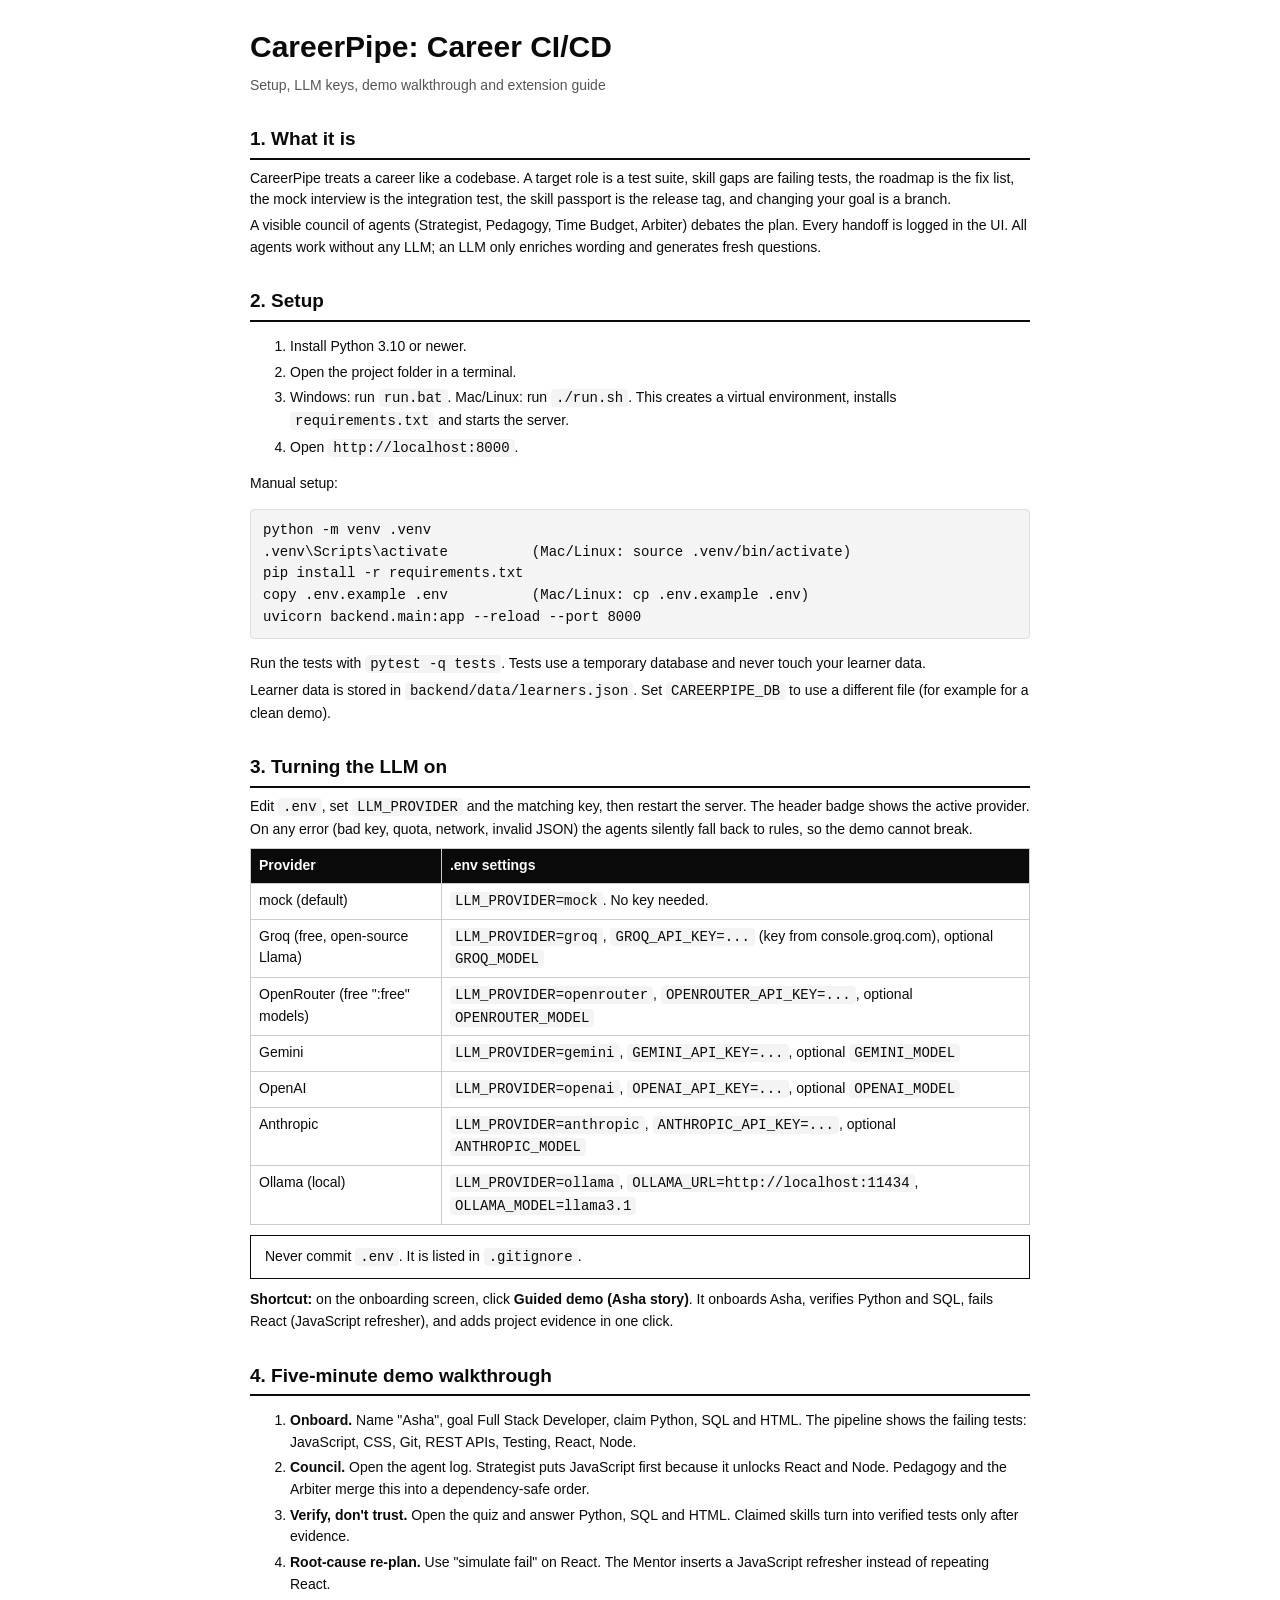
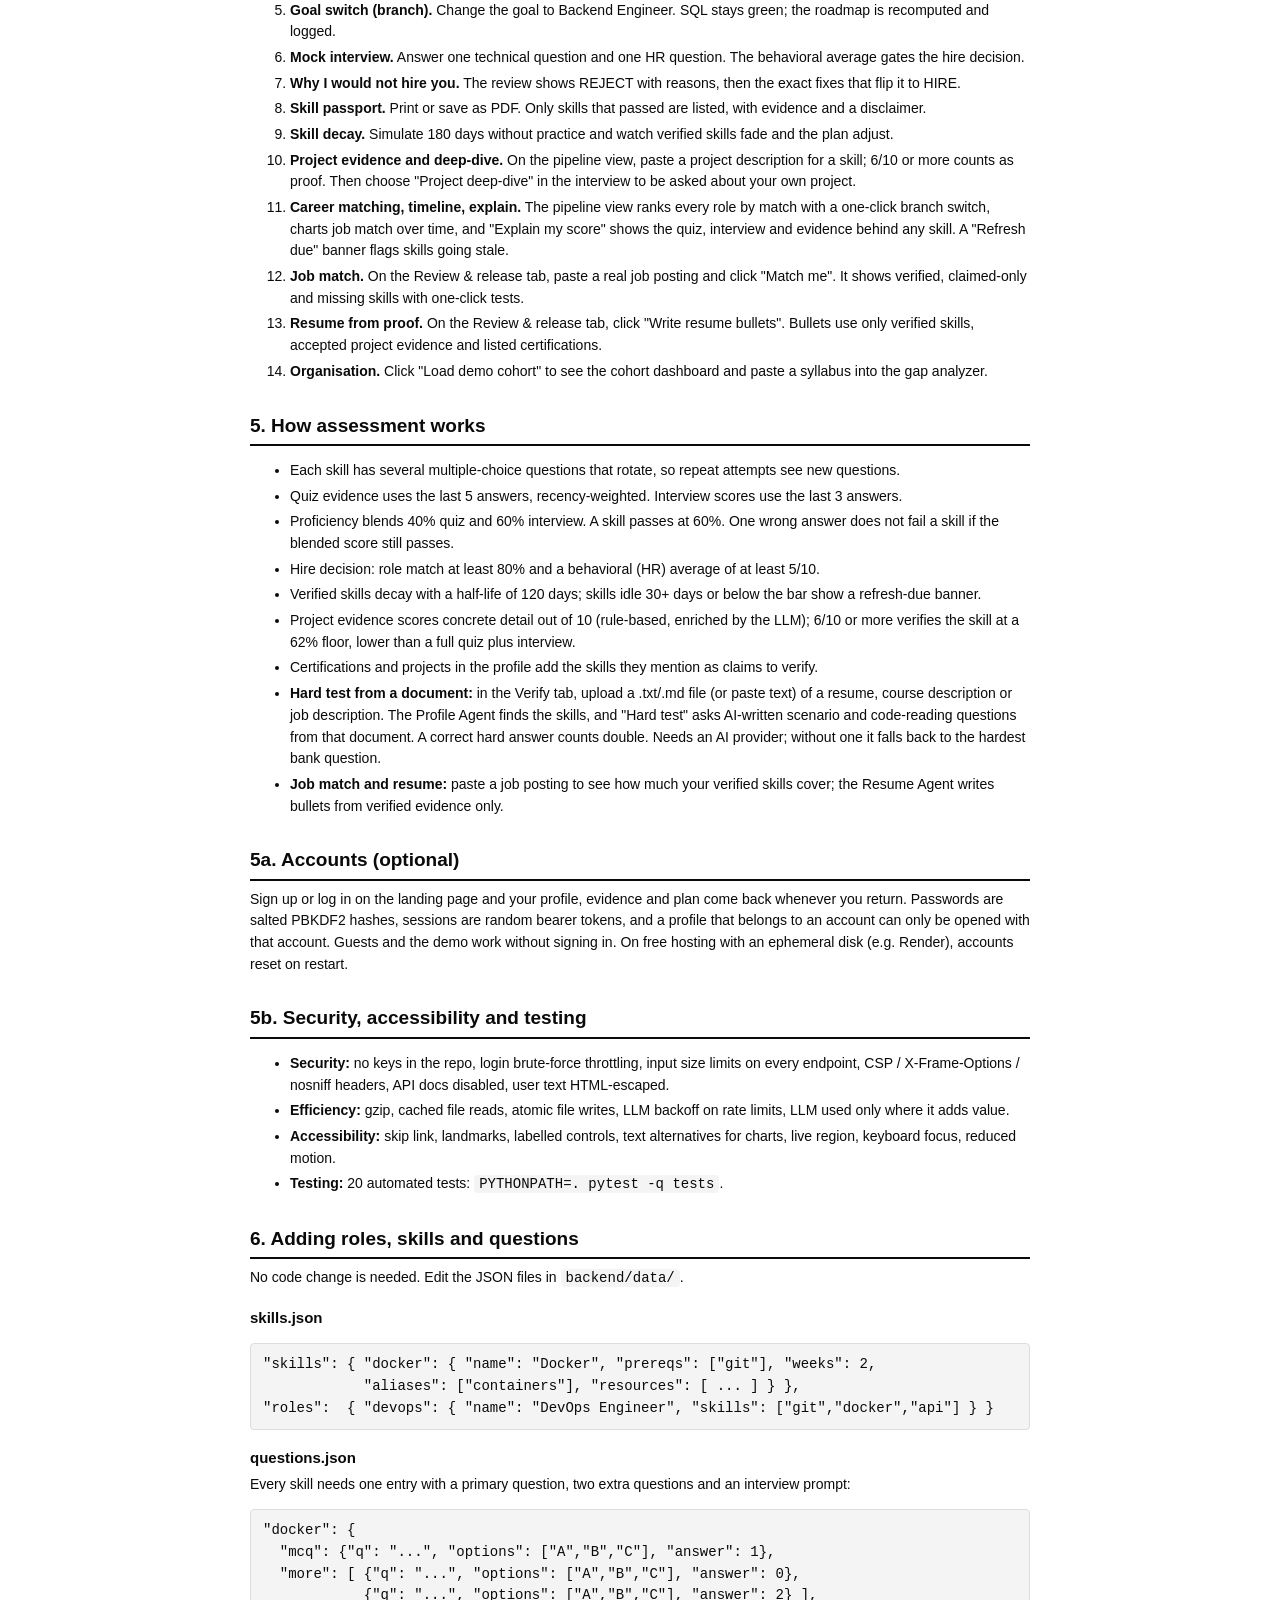
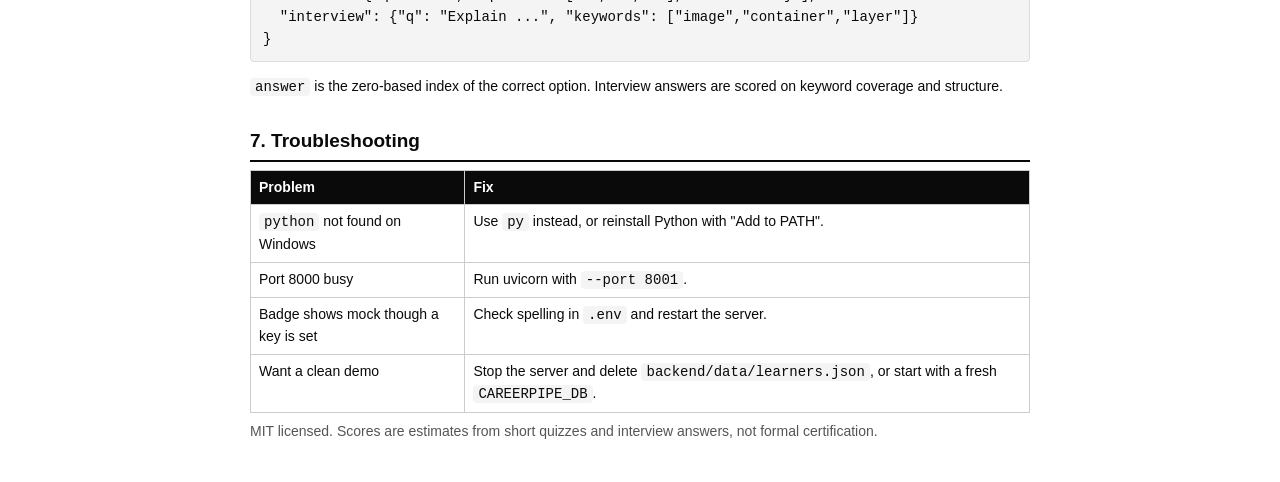
<file: docs/CareerPipe_Guide.html>
<!doctype html>
<html lang="en"><head><meta charset="utf-8"><title>CareerPipe Guide</title>
<style>
@page{size:A4;margin:18mm}
body{font:14px/1.55 -apple-system,Segoe UI,Arial,sans-serif;color:#0a0a0a;max-width:780px;margin:0 auto;padding:24px}
h1{font-size:30px;margin:0 0 4px}h2{font-size:19px;margin:28px 0 8px;border-bottom:2px solid #0a0a0a;padding-bottom:4px;break-after:avoid}
h3{font-size:15px;margin:16px 0 4px}p,li{margin:4px 0}.sub{color:#555;margin-bottom:18px}
code,pre{font-family:Consolas,monospace;background:#f4f4f4;border-radius:4px}code{padding:1px 5px}
pre{padding:10px 12px;overflow:auto;border:1px solid #ddd;break-inside:avoid}
table{border-collapse:collapse;width:100%;margin:8px 0}th,td{border:1px solid #ccc;padding:6px 8px;text-align:left;vertical-align:top}th{background:#0a0a0a;color:#fff}
.box{border:1px solid #0a0a0a;padding:10px 14px;margin:10px 0;break-inside:avoid}
</style></head><body>
<h1>CareerPipe: Career CI/CD</h1>
<div class="sub">Setup, LLM keys, demo walkthrough and extension guide</div>

<h2>1. What it is</h2>
<p>CareerPipe treats a career like a codebase. A target role is a test suite, skill gaps are failing tests, the roadmap is the fix list,
the mock interview is the integration test, the skill passport is the release tag, and changing your goal is a branch.</p>
<p>A visible council of agents (Strategist, Pedagogy, Time Budget, Arbiter) debates the plan. Every handoff is logged in the UI.
All agents work without any LLM; an LLM only enriches wording and generates fresh questions.</p>

<h2>2. Setup</h2>
<ol>
<li>Install Python 3.10 or newer.</li>
<li>Open the project folder in a terminal.</li>
<li>Windows: run <code>run.bat</code>. Mac/Linux: run <code>./run.sh</code>. This creates a virtual environment, installs <code>requirements.txt</code> and starts the server.</li>
<li>Open <code>http://localhost:8000</code>.</li>
</ol>
<p>Manual setup:</p>
<pre>python -m venv .venv
.venv\Scripts\activate          (Mac/Linux: source .venv/bin/activate)
pip install -r requirements.txt
copy .env.example .env          (Mac/Linux: cp .env.example .env)
uvicorn backend.main:app --reload --port 8000</pre>
<p>Run the tests with <code>pytest -q tests</code>. Tests use a temporary database and never touch your learner data.</p>
<p>Learner data is stored in <code>backend/data/learners.json</code>. Set <code>CAREERPIPE_DB</code> to use a different file (for example for a clean demo).</p>

<h2>3. Turning the LLM on</h2>
<p>Edit <code>.env</code>, set <code>LLM_PROVIDER</code> and the matching key, then restart the server. The header badge shows the active provider.
On any error (bad key, quota, network, invalid JSON) the agents silently fall back to rules, so the demo cannot break.</p>
<table>
<tr><th>Provider</th><th>.env settings</th></tr>
<tr><td>mock (default)</td><td><code>LLM_PROVIDER=mock</code>. No key needed.</td></tr>
<tr><td>Groq (free, open-source Llama)</td><td><code>LLM_PROVIDER=groq</code>, <code>GROQ_API_KEY=...</code> (key from console.groq.com), optional <code>GROQ_MODEL</code></td></tr>
<tr><td>OpenRouter (free ":free" models)</td><td><code>LLM_PROVIDER=openrouter</code>, <code>OPENROUTER_API_KEY=...</code>, optional <code>OPENROUTER_MODEL</code></td></tr>
<tr><td>Gemini</td><td><code>LLM_PROVIDER=gemini</code>, <code>GEMINI_API_KEY=...</code>, optional <code>GEMINI_MODEL</code></td></tr>
<tr><td>OpenAI</td><td><code>LLM_PROVIDER=openai</code>, <code>OPENAI_API_KEY=...</code>, optional <code>OPENAI_MODEL</code></td></tr>
<tr><td>Anthropic</td><td><code>LLM_PROVIDER=anthropic</code>, <code>ANTHROPIC_API_KEY=...</code>, optional <code>ANTHROPIC_MODEL</code></td></tr>
<tr><td>Ollama (local)</td><td><code>LLM_PROVIDER=ollama</code>, <code>OLLAMA_URL=http://localhost:11434</code>, <code>OLLAMA_MODEL=llama3.1</code></td></tr>
</table>
<div class="box">Never commit <code>.env</code>. It is listed in <code>.gitignore</code>.</div>

<p><b>Shortcut:</b> on the onboarding screen, click <b>Guided demo (Asha story)</b>. It onboards Asha, verifies Python and SQL, fails React (JavaScript refresher), and adds project evidence in one click.</p>
<h2>4. Five-minute demo walkthrough</h2>
<ol>
<li><b>Onboard.</b> Name "Asha", goal Full Stack Developer, claim Python, SQL and HTML. The pipeline shows the failing tests: JavaScript, CSS, Git, REST APIs, Testing, React, Node.</li>
<li><b>Council.</b> Open the agent log. Strategist puts JavaScript first because it unlocks React and Node. Pedagogy and the Arbiter merge this into a dependency-safe order.</li>
<li><b>Verify, don't trust.</b> Open the quiz and answer Python, SQL and HTML. Claimed skills turn into verified tests only after evidence.</li>
<li><b>Root-cause re-plan.</b> Use "simulate fail" on React. The Mentor inserts a JavaScript refresher instead of repeating React.</li>
<li><b>Goal switch (branch).</b> Change the goal to Backend Engineer. SQL stays green; the roadmap is recomputed and logged.</li>
<li><b>Mock interview.</b> Answer one technical question and one HR question. The behavioral average gates the hire decision.</li>
<li><b>Why I would not hire you.</b> The review shows REJECT with reasons, then the exact fixes that flip it to HIRE.</li>
<li><b>Skill passport.</b> Print or save as PDF. Only skills that passed are listed, with evidence and a disclaimer.</li>
<li><b>Skill decay.</b> Simulate 180 days without practice and watch verified skills fade and the plan adjust.</li>
<li><b>Project evidence and deep-dive.</b> On the pipeline view, paste a project description for a skill; 6/10 or more counts as proof. Then choose "Project deep-dive" in the interview to be asked about your own project.</li>
<li><b>Career matching, timeline, explain.</b> The pipeline view ranks every role by match with a one-click branch switch, charts job match over time, and "Explain my score" shows the quiz, interview and evidence behind any skill. A "Refresh due" banner flags skills going stale.</li>
<li><b>Job match.</b> On the Review &amp; release tab, paste a real job posting and click "Match me". It shows verified, claimed-only and missing skills with one-click tests.</li>
<li><b>Resume from proof.</b> On the Review &amp; release tab, click "Write resume bullets". Bullets use only verified skills, accepted project evidence and listed certifications.</li>
<li><b>Organisation.</b> Click "Load demo cohort" to see the cohort dashboard and paste a syllabus into the gap analyzer.</li>
</ol>

<h2>5. How assessment works</h2>
<ul>
<li>Each skill has several multiple-choice questions that rotate, so repeat attempts see new questions.</li>
<li>Quiz evidence uses the last 5 answers, recency-weighted. Interview scores use the last 3 answers.</li>
<li>Proficiency blends 40% quiz and 60% interview. A skill passes at 60%. One wrong answer does not fail a skill if the blended score still passes.</li>
<li>Hire decision: role match at least 80% and a behavioral (HR) average of at least 5/10.</li>
<li>Verified skills decay with a half-life of 120 days; skills idle 30+ days or below the bar show a refresh-due banner.</li>
<li>Project evidence scores concrete detail out of 10 (rule-based, enriched by the LLM); 6/10 or more verifies the skill at a 62% floor, lower than a full quiz plus interview.</li>
<li>Certifications and projects in the profile add the skills they mention as claims to verify.</li>
<li><b>Hard test from a document:</b> in the Verify tab, upload a .txt/.md file (or paste text) of a resume, course description or job description. The Profile Agent finds the skills, and "Hard test" asks AI-written scenario and code-reading questions from that document. A correct hard answer counts double. Needs an AI provider; without one it falls back to the hardest bank question.</li>
<li><b>Job match and resume:</b> paste a job posting to see how much your verified skills cover; the Resume Agent writes bullets from verified evidence only.</li>
</ul>

<h2>5a. Accounts (optional)</h2>
<p>Sign up or log in on the landing page and your profile, evidence and plan come back whenever you return. Passwords are salted PBKDF2 hashes, sessions are random bearer tokens, and a profile that belongs to an account can only be opened with that account. Guests and the demo work without signing in. On free hosting with an ephemeral disk (e.g. Render), accounts reset on restart.</p>

<h2>5b. Security, accessibility and testing</h2>
<ul>
<li><b>Security:</b> no keys in the repo, login brute-force throttling, input size limits on every endpoint, CSP / X-Frame-Options / nosniff headers, API docs disabled, user text HTML-escaped.</li>
<li><b>Efficiency:</b> gzip, cached file reads, atomic file writes, LLM backoff on rate limits, LLM used only where it adds value.</li>
<li><b>Accessibility:</b> skip link, landmarks, labelled controls, text alternatives for charts, live region, keyboard focus, reduced motion.</li>
<li><b>Testing:</b> 20 automated tests: <code>PYTHONPATH=. pytest -q tests</code>.</li>
</ul>

<h2>6. Adding roles, skills and questions</h2>
<p>No code change is needed. Edit the JSON files in <code>backend/data/</code>.</p>
<h3>skills.json</h3>
<pre>"skills": { "docker": { "name": "Docker", "prereqs": ["git"], "weeks": 2,
            "aliases": ["containers"], "resources": [ ... ] } },
"roles":  { "devops": { "name": "DevOps Engineer", "skills": ["git","docker","api"] } }</pre>
<h3>questions.json</h3>
<p>Every skill needs one entry with a primary question, two extra questions and an interview prompt:</p>
<pre>"docker": {
  "mcq": {"q": "...", "options": ["A","B","C"], "answer": 1},
  "more": [ {"q": "...", "options": ["A","B","C"], "answer": 0},
            {"q": "...", "options": ["A","B","C"], "answer": 2} ],
  "interview": {"q": "Explain ...", "keywords": ["image","container","layer"]}
}</pre>
<p><code>answer</code> is the zero-based index of the correct option. Interview answers are scored on keyword coverage and structure.</p>

<h2>7. Troubleshooting</h2>
<table>
<tr><th>Problem</th><th>Fix</th></tr>
<tr><td><code>python</code> not found on Windows</td><td>Use <code>py</code> instead, or reinstall Python with "Add to PATH".</td></tr>
<tr><td>Port 8000 busy</td><td>Run uvicorn with <code>--port 8001</code>.</td></tr>
<tr><td>Badge shows mock though a key is set</td><td>Check spelling in <code>.env</code> and restart the server.</td></tr>
<tr><td>Want a clean demo</td><td>Stop the server and delete <code>backend/data/learners.json</code>, or start with a fresh <code>CAREERPIPE_DB</code>.</td></tr>
</table>
<p class="sub">MIT licensed. Scores are estimates from short quizzes and interview answers, not formal certification.</p>
</body></html>
</file>
